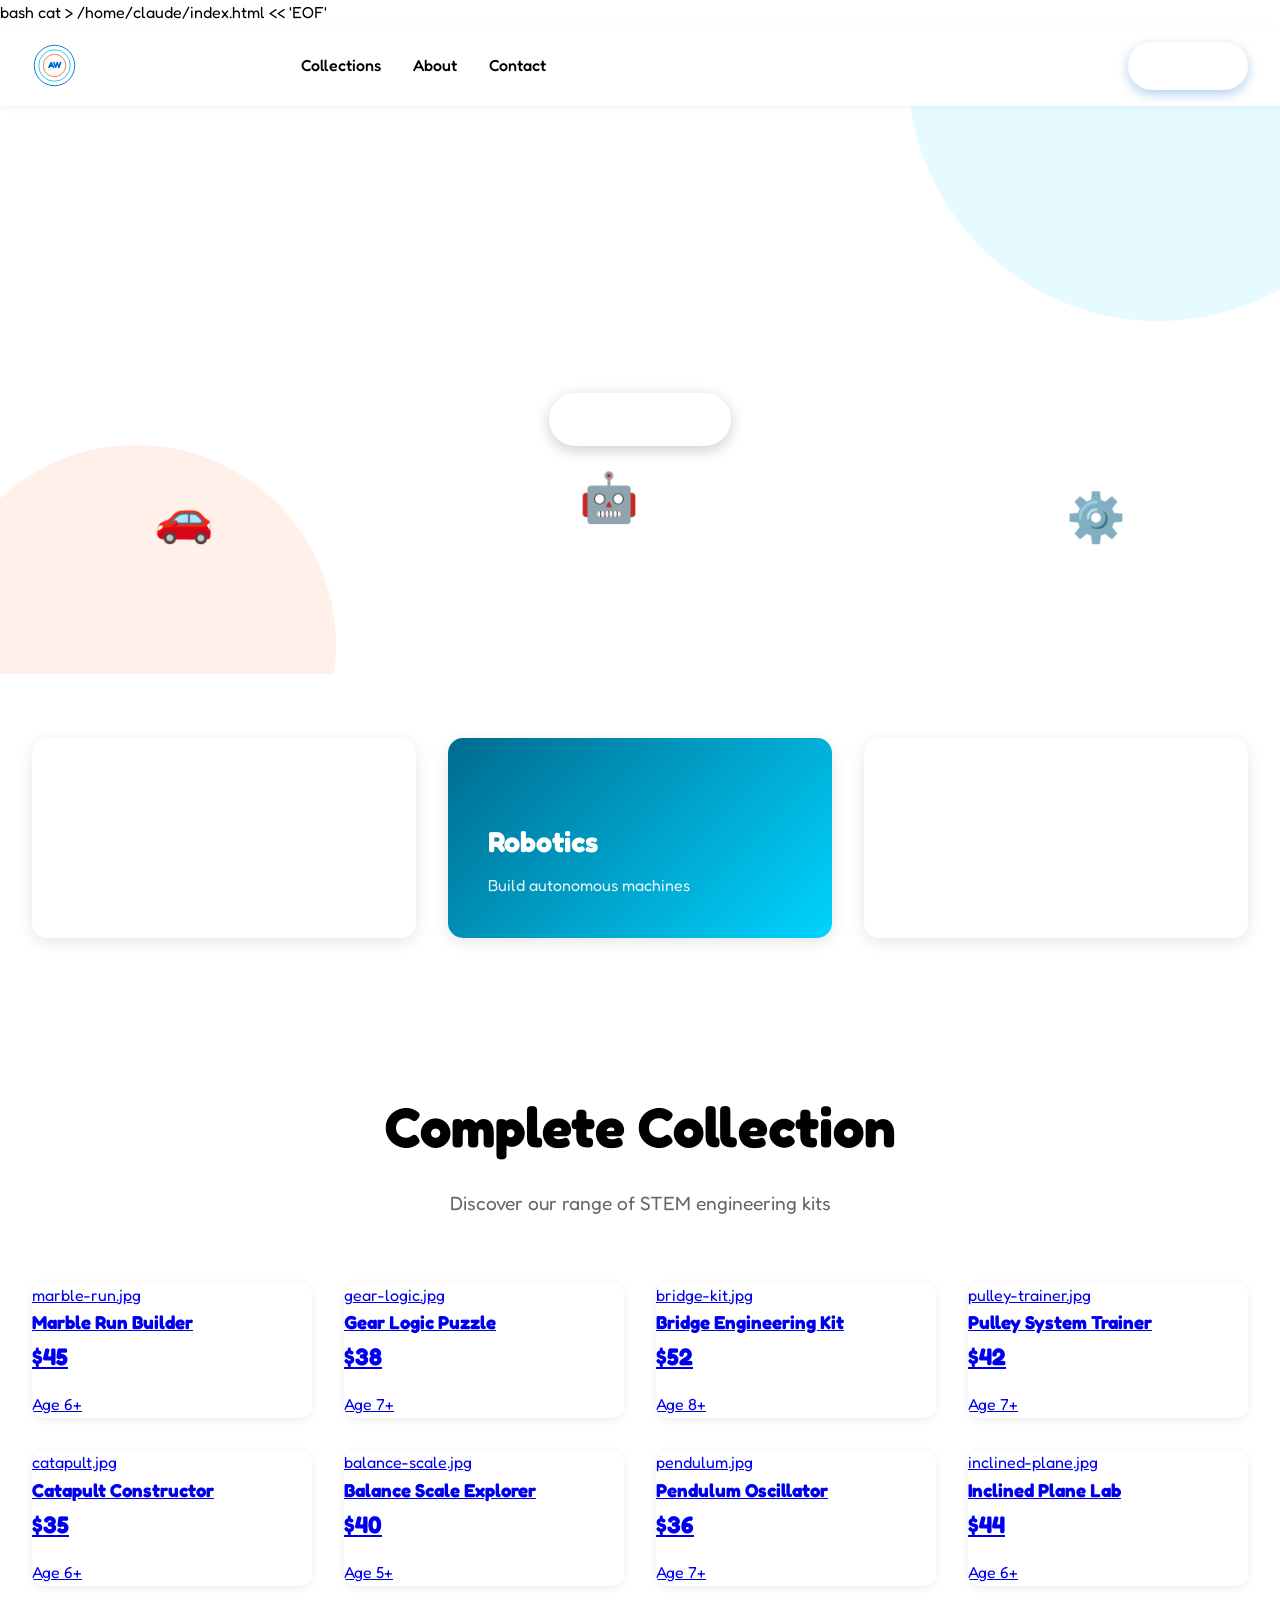
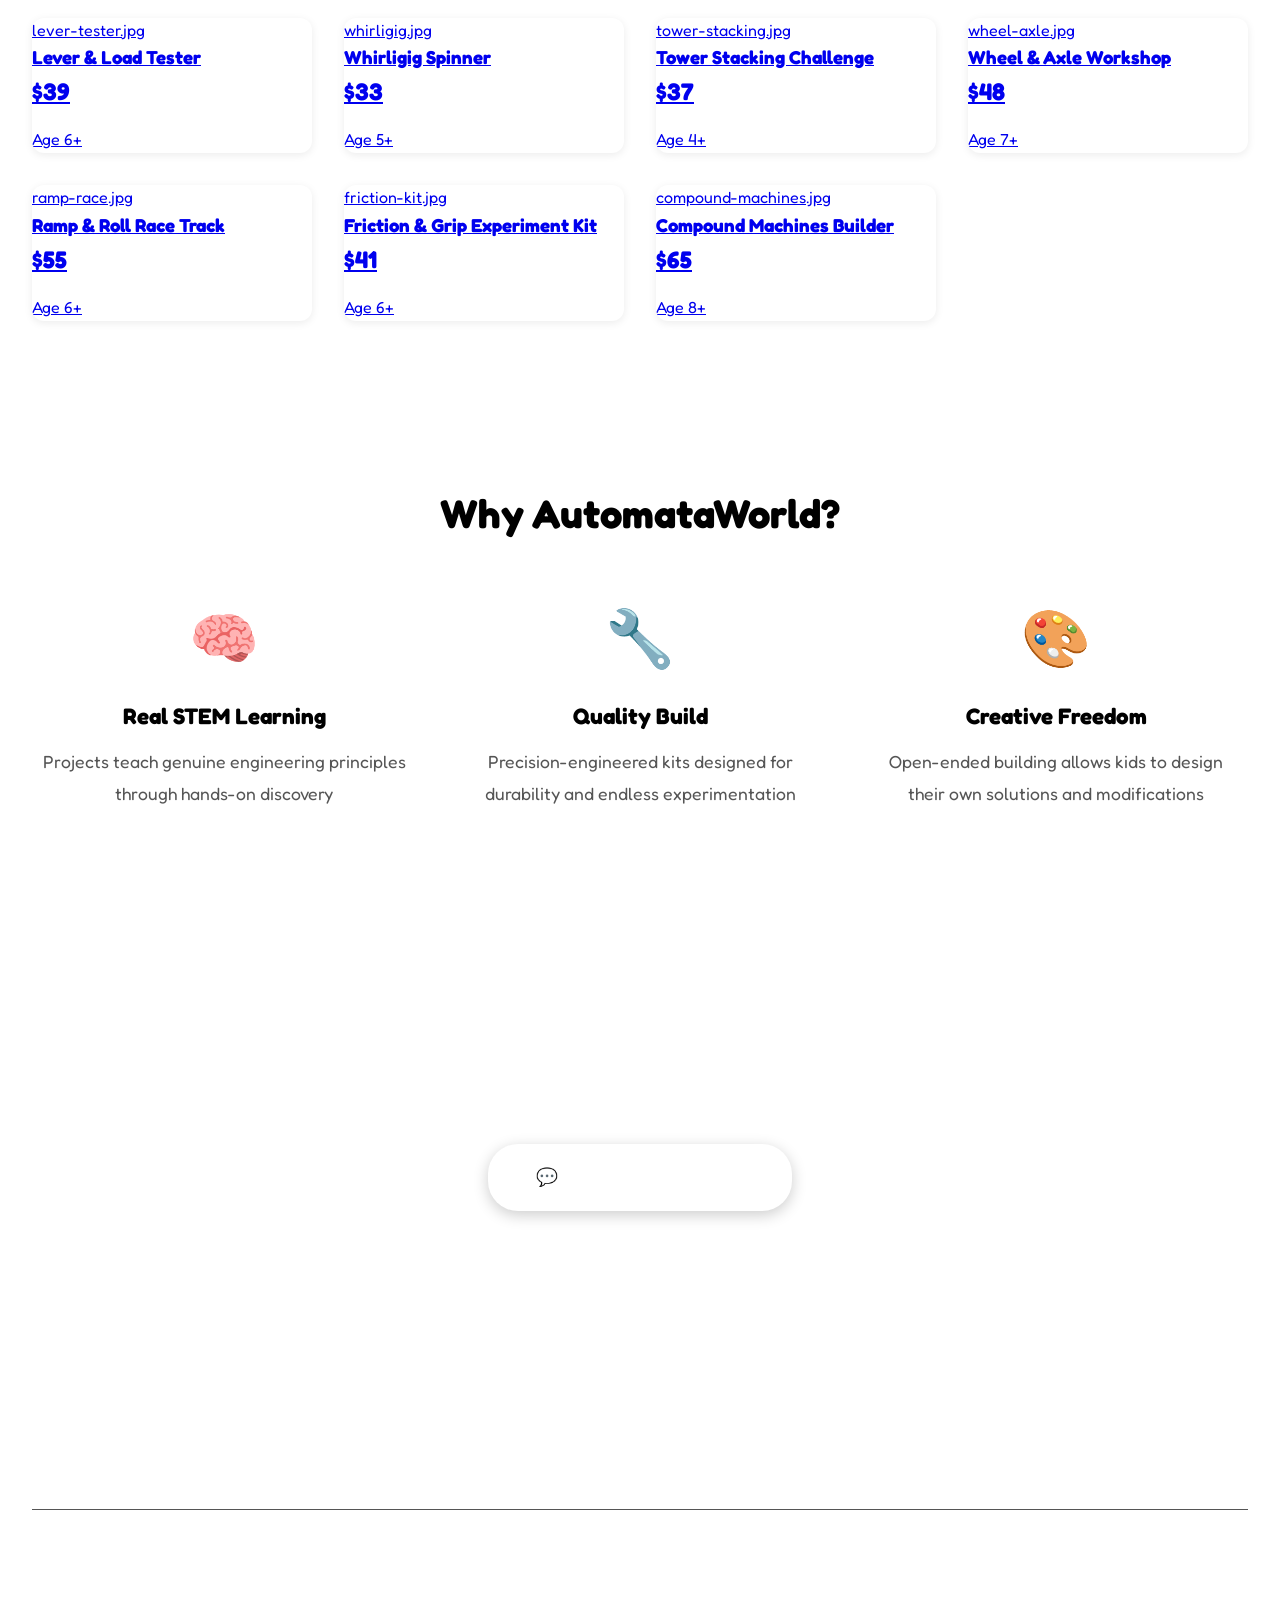
<file: index.html>
bash

cat > /home/claude/index.html << 'EOF'
<!DOCTYPE html>
<html lang="en">
<head>
    <meta charset="UTF-8">
    <meta name="viewport" content="width=device-width, initial-scale=1.0">
    <title>AutomataWorld - STEM Robotics & Engineering Kits</title>
    <link rel="preconnect" href="https://fonts.googleapis.com">
    <link rel="preconnect" href="https://fonts.gstatic.com" crossorigin>
    <link href="https://fonts.googleapis.com/css2?family=Fredoka:wght@300;400;600;700;800&family=Space+Mono:wght@400;700&display=swap" rel="stylesheet">
    <link rel="stylesheet" href="css/style.css">
</head>
<body>
    <!-- Navigation -->
    <nav class="navbar">
        <div class="nav-container">
            <a href="#" class="logo-wrapper">
                <svg class="logo-icon" viewBox="0 0 100 100" xmlns="http://www.w3.org/2000/svg">
                    <circle cx="50" cy="50" r="45" fill="none" stroke="#0066CC" stroke-width="2"/>
                    <circle cx="50" cy="50" r="35" fill="none" stroke="#00CCFF" stroke-width="2"/>
                    <circle cx="50" cy="50" r="25" fill="none" stroke="#FF6B35" stroke-width="2"/>
                    <text x="50" y="55" font-size="20" font-weight="bold" text-anchor="middle" fill="#0066CC">AW</text>
                </svg>
                <span class="logo-text">AutomataWorld</span>
            </a>
            <div class="nav-links">
                <a href="#collections" class="nav-link">Collections</a>
                <a href="#about" class="nav-link">About</a>
                <a href="#contact" class="nav-link">Contact</a>
            </div>
            <div class="nav-cta">
                <a href="https://wa.me/6581183373" class="nav-button" target="_blank">Shop Now</a>
            </div>
        </div>
    </nav>

    <!-- Hero Banner -->
    <section class="hero-banner">
        <div class="hero-content">
            <h1 class="hero-title">Build the Future</h1>
            <p class="hero-subtitle">Engineering kits that spark imagination</p>
            <button class="hero-button" onclick="document.getElementById('collections').scrollIntoView({behavior: 'smooth'})">Shop All Kits</button>
        </div>
        <div class="hero-image-container">
            <div class="hero-badge hero-badge-1">🚗</div>
            <div class="hero-badge hero-badge-2">🤖</div>
            <div class="hero-badge hero-badge-3">⚙️</div>
        </div>
    </section>

    <!-- Featured Products Section -->
    <section class="featured-section">
        <div class="featured-grid">
            <div class="featured-card featured-card-blue">
                <h3>Solar Power</h3>
                <p>Learn renewable energy</p>
            </div>
            <div class="featured-card featured-card-teal">
                <h3>Robotics</h3>
                <p>Build autonomous machines</p>
            </div>
            <div class="featured-card featured-card-orange">
                <h3>Mechanics</h3>
                <p>Master engineering basics</p>
            </div>
        </div>
    </section>

    <!-- Main Products Section -->
    <section id="collections" class="products-section">
        <div class="section-header">
            <h2 class="section-title">Complete Collection</h2>
            <p class="section-description">Discover our range of STEM engineering kits</p>
        </div>

        <div class="products-container">
            <div class="products-grid" id="products-grid">
                <!-- Products load here dynamically -->
            </div>
        </div>
    </section>

    <!-- About Section -->
    <section id="about" class="about-section">
        <div class="about-wrapper">
            <div class="about-content">
                <h2 class="about-title">Why AutomataWorld?</h2>
                <div class="about-points">
                    <div class="about-point">
                        <span class="about-icon">🧠</span>
                        <h3>Real STEM Learning</h3>
                        <p>Projects teach genuine engineering principles through hands-on discovery</p>
                    </div>
                    <div class="about-point">
                        <span class="about-icon">🔧</span>
                        <h3>Quality Build</h3>
                        <p>Precision-engineered kits designed for durability and endless experimentation</p>
                    </div>
                    <div class="about-point">
                        <span class="about-icon">🎨</span>
                        <h3>Creative Freedom</h3>
                        <p>Open-ended building allows kids to design their own solutions and modifications</p>
                    </div>
                </div>
            </div>
        </div>
    </section>

    <!-- Contact/CTA Section -->
    <section id="contact" class="contact-section">
        <div class="contact-wrapper">
            <h2>Ready to Build?</h2>
            <p>Get in touch with questions about our kits</p>
            <a href="https://wa.me/6581183373?text=Hi%20AutomataWorld,%20I'm%20interested%20in%20your%20engineering%20kits!" class="contact-button" target="_blank">
                💬 Message on WhatsApp
            </a>
        </div>
    </section>

    <!-- Footer -->
    <footer class="footer">
        <div class="footer-content">
            <div class="footer-section">
                <h4>AutomataWorld</h4>
                <p>Engineering kits for curious minds</p>
            </div>
            <div class="footer-section">
                <h4>Quick Links</h4>
                <ul>
                    <li><a href="#collections">Shop</a></li>
                    <li><a href="#about">About</a></li>
                    <li><a href="#contact">Contact</a></li>
                </ul>
            </div>
            <div class="footer-section">
                <h4>Connect</h4>
                <a href="https://wa.me/6581183373" target="_blank">WhatsApp</a>
            </div>
        </div>
        <div class="footer-bottom">
            <p>&copy; 2024 AutomataWorld. UEN: 53497838W</p>
        </div>
    </footer>

    <script src="js/products.js"></script>
    <script src="js/script.js"></script>
</body>
</html>
EOF
Output

exit code 0
</file>
<file: css/style.css>
cat > /home/claude/css/style.css << 'EOF'
/* AutomataWorld - Modern LEGO-inspired Design */

:root {
  /* AutomataWorld Logo Colors */
  --primary-blue: #0066CC;
  --bright-cyan: #00D4FF;
  --vibrant-red: #FF3333;
  --vibrant-orange: #FF6B35;
  --sunflower-yellow: #FFD700;
  --lime-green: #66FF33;
  --dark-teal: #006B8F;
  
  /* Neutrals */
  --white: #FFFFFF;
  --light-gray: #F5F5F5;
  --medium-gray: #CCCCCC;
  --dark-gray: #333333;
  --black: #000000;
  
  /* Gradients */
  --gradient-blue: linear-gradient(135deg, #0066CC 0%, #00D4FF 100%);
  --gradient-orange: linear-gradient(135deg, #FF6B35 0%, #FFD700 100%);
}

* {
  margin: 0;
  padding: 0;
  box-sizing: border-box;
}

html {
  scroll-behavior: smooth;
}

body {
  font-family: 'Fredoka', sans-serif;
  color: var(--dark-gray);
  background-color: var(--white);
  line-height: 1.6;
  overflow-x: hidden;
}

/* NAVBAR */
.navbar {
  background-color: var(--white);
  border-bottom: 2px solid var(--light-gray);
  position: sticky;
  top: 0;
  z-index: 1000;
  padding: 1rem 2rem;
  box-shadow: 0 2px 8px rgba(0, 0, 0, 0.05);
}

.nav-container {
  max-width: 1400px;
  margin: 0 auto;
  display: flex;
  justify-content: space-between;
  align-items: center;
  gap: 3rem;
}

.logo-wrapper {
  display: flex;
  align-items: center;
  gap: 0.75rem;
  text-decoration: none;
  flex-shrink: 0;
}

.logo-icon {
  width: 45px;
  height: 45px;
  animation: spin 20s linear infinite;
}

@keyframes spin {
  0% { transform: rotate(0deg); }
  100% { transform: rotate(360deg); }
}

.logo-text {
  font-size: 1.4rem;
  font-weight: 700;
  background: var(--gradient-blue);
  -webkit-background-clip: text;
  -webkit-text-fill-color: transparent;
  background-clip: text;
}

.nav-links {
  display: flex;
  gap: 2rem;
  flex: 1;
}

.nav-link {
  text-decoration: none;
  color: var(--dark-gray);
  font-weight: 500;
  transition: color 0.3s ease;
  position: relative;
}

.nav-link:hover {
  color: var(--primary-blue);
}

.nav-link::after {
  content: '';
  position: absolute;
  bottom: -5px;
  left: 0;
  width: 0;
  height: 2px;
  background: var(--primary-blue);
  transition: width 0.3s ease;
}

.nav-link:hover::after {
  width: 100%;
}

.nav-cta {
  flex-shrink: 0;
}

.nav-button {
  background: var(--gradient-blue);
  color: white;
  padding: 0.7rem 1.5rem;
  border-radius: 25px;
  text-decoration: none;
  font-weight: 600;
  transition: transform 0.3s ease, box-shadow 0.3s ease;
  display: inline-block;
  box-shadow: 0 4px 12px rgba(0, 102, 204, 0.3);
}

.nav-button:hover {
  transform: translateY(-2px);
  box-shadow: 0 6px 20px rgba(0, 102, 204, 0.4);
}

@media (max-width: 768px) {
  .nav-container {
    flex-wrap: wrap;
    gap: 1rem;
  }
  .nav-links {
    gap: 1rem;
    flex-basis: 100%;
  }
}

/* HERO BANNER */
.hero-banner {
  background: var(--gradient-blue);
  padding: 6rem 2rem;
  text-align: center;
  position: relative;
  overflow: hidden;
}

.hero-banner::before {
  content: '';
  position: absolute;
  top: -50%;
  right: -10%;
  width: 500px;
  height: 500px;
  background: rgba(0, 212, 255, 0.1);
  border-radius: 50%;
  animation: float 6s ease-in-out infinite;
}

.hero-banner::after {
  content: '';
  position: absolute;
  bottom: -30%;
  left: -5%;
  width: 400px;
  height: 400px;
  background: rgba(255, 107, 53, 0.1);
  border-radius: 50%;
  animation: float 8s ease-in-out infinite 1s;
}

@keyframes float {
  0%, 100% { transform: translateY(0px); }
  50% { transform: translateY(30px); }
}

.hero-content {
  max-width: 600px;
  margin: 0 auto;
  position: relative;
  z-index: 2;
  color: white;
  animation: slideUp 0.8s ease-out;
}

@keyframes slideUp {
  from {
    opacity: 0;
    transform: translateY(30px);
  }
  to {
    opacity: 1;
    transform: translateY(0);
  }
}

.hero-title {
  font-size: clamp(2.5rem, 8vw, 4rem);
  font-weight: 800;
  margin-bottom: 1rem;
  letter-spacing: -1px;
}

.hero-subtitle {
  font-size: 1.3rem;
  margin-bottom: 2.5rem;
  opacity: 0.95;
  font-weight: 400;
}

.hero-button {
  background: white;
  color: var(--primary-blue);
  border: none;
  padding: 1rem 2.5rem;
  font-size: 1.1rem;
  font-weight: 700;
  border-radius: 30px;
  cursor: pointer;
  transition: all 0.3s ease;
  box-shadow: 0 4px 15px rgba(0, 0, 0, 0.2);
  font-family: 'Fredoka', sans-serif;
}

.hero-button:hover {
  transform: translateY(-3px);
  box-shadow: 0 6px 25px rgba(0, 0, 0, 0.3);
}

.hero-image-container {
  position: relative;
  z-index: 2;
  height: 100px;
  margin-top: 2rem;
}

.hero-badge {
  position: absolute;
  font-size: 3rem;
  animation: bounce 2s ease-in-out infinite;
}

.hero-badge-1 {
  left: 10%;
  animation-delay: 0s;
}

.hero-badge-2 {
  left: 45%;
  animation-delay: 0.3s;
  top: -20px;
}

.hero-badge-3 {
  right: 10%;
  animation-delay: 0.6s;
}

@keyframes bounce {
  0%, 100% { transform: translateY(0); }
  50% { transform: translateY(-20px); }
}

/* FEATURED SECTION */
.featured-section {
  padding: 4rem 2rem;
  max-width: 1400px;
  margin: 0 auto;
}

.featured-grid {
  display: grid;
  grid-template-columns: repeat(auto-fit, minmax(300px, 1fr));
  gap: 2rem;
}

.featured-card {
  padding: 2.5rem;
  border-radius: 15px;
  color: white;
  min-height: 200px;
  display: flex;
  flex-direction: column;
  justify-content: flex-end;
  cursor: pointer;
  transition: transform 0.3s ease, box-shadow 0.3s ease;
  box-shadow: 0 4px 15px rgba(0, 0, 0, 0.1);
}

.featured-card:hover {
  transform: translateY(-8px);
  box-shadow: 0 8px 25px rgba(0, 0, 0, 0.15);
}

.featured-card-blue {
  background: var(--gradient-blue);
}

.featured-card-teal {
  background: linear-gradient(135deg, #006B8F 0%, #00D4FF 100%);
}

.featured-card-orange {
  background: var(--gradient-orange);
}

.featured-card h3 {
  font-size: 1.8rem;
  font-weight: 700;
  margin-bottom: 0.5rem;
}

.featured-card p {
  font-size: 1rem;
  opacity: 0.9;
  font-weight: 400;
}

/* PRODUCTS SECTION */
.products-section {
  padding: 5rem 2rem;
  background-color: var(--light-gray);
}

.section-header {
  text-align: center;
  margin-bottom: 4rem;
  max-width: 1400px;
  margin-left: auto;
  margin-right: auto;
}

.section-title {
  font-size: clamp(2rem, 6vw, 3.5rem);
  font-weight: 800;
  margin-bottom: 1rem;
  color: var(--dark-gray);
}

.section-description {
  font-size: 1.2rem;
  color: #666;
  font-weight: 400;
}

.products-container {
  max-width: 1400px;
  margin: 0 auto;
}

.products-grid {
  display: grid;
  grid-template-columns: repeat(auto-fill, minmax(280px, 1fr));
  gap: 2rem;
}

.product-card {
  background: white;
  border-radius: 12px;
  overflow: hidden;
  transition: all 0.3s ease;
  cursor: pointer;
  box-shadow: 0 2px 8px rgba(0, 0, 0, 0.08);
  display: flex;
  flex-direction: column;
}

.product-card:hover {
  transform: translateY(-10px);
  box-shadow: 0 12px 30px rgba(0, 0, 0, 0.15);
}

.product-image {
  width: 100%;
  height: 280px;
  background: linear-gradient(135deg, #F5F5F5 0%, #EEEEEE 100%);
  display: flex;
  align-items: center;
  justify-content: center;
  font-size: 4rem;
  border-bottom: 3px solid var(--light-gray);
  overflow: hidden;
}

.product-image img {
  width: 100%;
  height: 100%;
  object-fit: cover;
}

.product-info {
  padding: 1.5rem;
  flex-grow: 1;
  display: flex;
  flex-direction: column;
}

.product-name {
  font-size: 1.3rem;
  font-weight: 700;
  color: var(--dark-gray);
  margin-bottom: 0.5rem;
  line-height: 1.3;
}

.product-age-group {
  font-size: 0.9rem;
  color: #999;
  margin-bottom: 0.75rem;
  font-weight: 500;
}

.product-description {
  font-size: 0.95rem;
  color: #666;
  margin-bottom: 1rem;
  flex-grow: 1;
  line-height: 1.5;
}

.product-price {
  font-size: 1.5rem;
  font-weight: 700;
  color: var(--vibrant-orange);
  margin-bottom: 1rem;
}

.product-buttons {
  display: grid;
  grid-template-columns: 1fr 1fr;
  gap: 0.75rem;
  margin-top: auto;
}

.product-btn {
  padding: 0.8rem;
  border: none;
  border-radius: 8px;
  font-weight: 600;
  font-size: 0.9rem;
  cursor: pointer;
  transition: all 0.3s ease;
  text-decoration: none;
  text-align: center;
  font-family: 'Fredoka', sans-serif;
}

.btn-whatsapp {
  background: #25D366;
  color: white;
}

.btn-whatsapp:hover {
  background: #1da752;
  transform: scale(1.05);
}

.btn-paynow {
  background: var(--primary-blue);
  color: white;
}

.btn-paynow:hover {
  background: #0052a3;
  transform: scale(1.05);
}

/* ABOUT SECTION */
.about-section {
  padding: 5rem 2rem;
  background: white;
}

.about-wrapper {
  max-width: 1200px;
  margin: 0 auto;
}

.about-content {
  text-align: center;
}

.about-title {
  font-size: 2.5rem;
  font-weight: 800;
  margin-bottom: 3rem;
  color: var(--dark-gray);
}

.about-points {
  display: grid;
  grid-template-columns: repeat(auto-fit, minmax(300px, 1fr));
  gap: 3rem;
  margin-top: 3rem;
}

.about-point {
  text-align: center;
}

.about-icon {
  font-size: 3.5rem;
  display: block;
  margin-bottom: 1rem;
}

.about-point h3 {
  font-size: 1.4rem;
  font-weight: 700;
  margin-bottom: 0.75rem;
  color: var(--primary-blue);
}

.about-point p {
  color: #666;
  font-size: 1rem;
  line-height: 1.6;
}

.about-section p {
  font-size: 1.1rem;
  color: #555;
  line-height: 1.8;
  max-width: 700px;
  margin: 0 auto 1.5rem;
}

/* CONTACT SECTION */
.contact-section {
  padding: 5rem 2rem;
  background: var(--gradient-orange);
  color: white;
  text-align: center;
}

.contact-wrapper {
  max-width: 800px;
  margin: 0 auto;
}

.contact-section h2 {
  font-size: 2.5rem;
  font-weight: 800;
  margin-bottom: 1rem;
}

.contact-section p {
  font-size: 1.2rem;
  margin-bottom: 2.5rem;
  opacity: 0.95;
}

.contact-button {
  background: white;
  color: var(--vibrant-orange);
  padding: 1.2rem 3rem;
  border-radius: 30px;
  text-decoration: none;
  font-weight: 700;
  font-size: 1.1rem;
  display: inline-block;
  transition: all 0.3s ease;
  box-shadow: 0 4px 15px rgba(0, 0, 0, 0.2);
  font-family: 'Fredoka', sans-serif;
}

.contact-button:hover {
  transform: translateY(-3px);
  box-shadow: 0 6px 25px rgba(0, 0, 0, 0.3);
}

/* FOOTER */
.footer {
  background: var(--dark-gray);
  color: white;
  padding: 3rem 2rem 2rem;
}

.footer-content {
  max-width: 1400px;
  margin: 0 auto;
  display: grid;
  grid-template-columns: repeat(auto-fit, minmax(250px, 1fr));
  gap: 2rem;
  margin-bottom: 2rem;
  padding-bottom: 2rem;
  border-bottom: 1px solid #555;
}

.footer-section h4 {
  margin-bottom: 1rem;
  color: var(--bright-cyan);
  font-weight: 700;
}

.footer-section p {
  font-size: 0.95rem;
  opacity: 0.8;
}

.footer-section ul {
  list-style: none;
}

.footer-section a {
  color: white;
  text-decoration: none;
  font-size: 0.95rem;
  opacity: 0.8;
  transition: opacity 0.3s ease;
  display: block;
  margin-bottom: 0.5rem;
}

.footer-section a:hover {
  opacity: 1;
}

.footer-bottom {
  text-align: center;
  opacity: 0.7;
  font-size: 0.9rem;
}

/* MOBILE RESPONSIVE */
@media (max-width: 768px) {
  .navbar {
    padding: 1rem;
  }

  .nav-container {
    flex-direction: column;
    gap: 1rem;
  }

  .nav-links {
    width: 100%;
    justify-content: center;
  }

  .hero-banner {
    padding: 3rem 1rem;
  }

  .hero-title {
    font-size: 2rem;
  }

  .hero-subtitle {
    font-size: 1rem;
  }

  .products-grid {
    grid-template-columns: repeat(auto-fill, minmax(240px, 1fr));
    gap: 1.5rem;
  }

  .product-image {
    height: 220px;
  }

  .section-title {
    font-size: 1.8rem;
  }

  .product-buttons {
    grid-template-columns: 1fr;
  }

  .about-points {
    grid-template-columns: 1fr;
  }

  .featured-grid {
    grid-template-columns: 1fr;
  }
}
EOF
Output

exit code 0
Done
</file>
